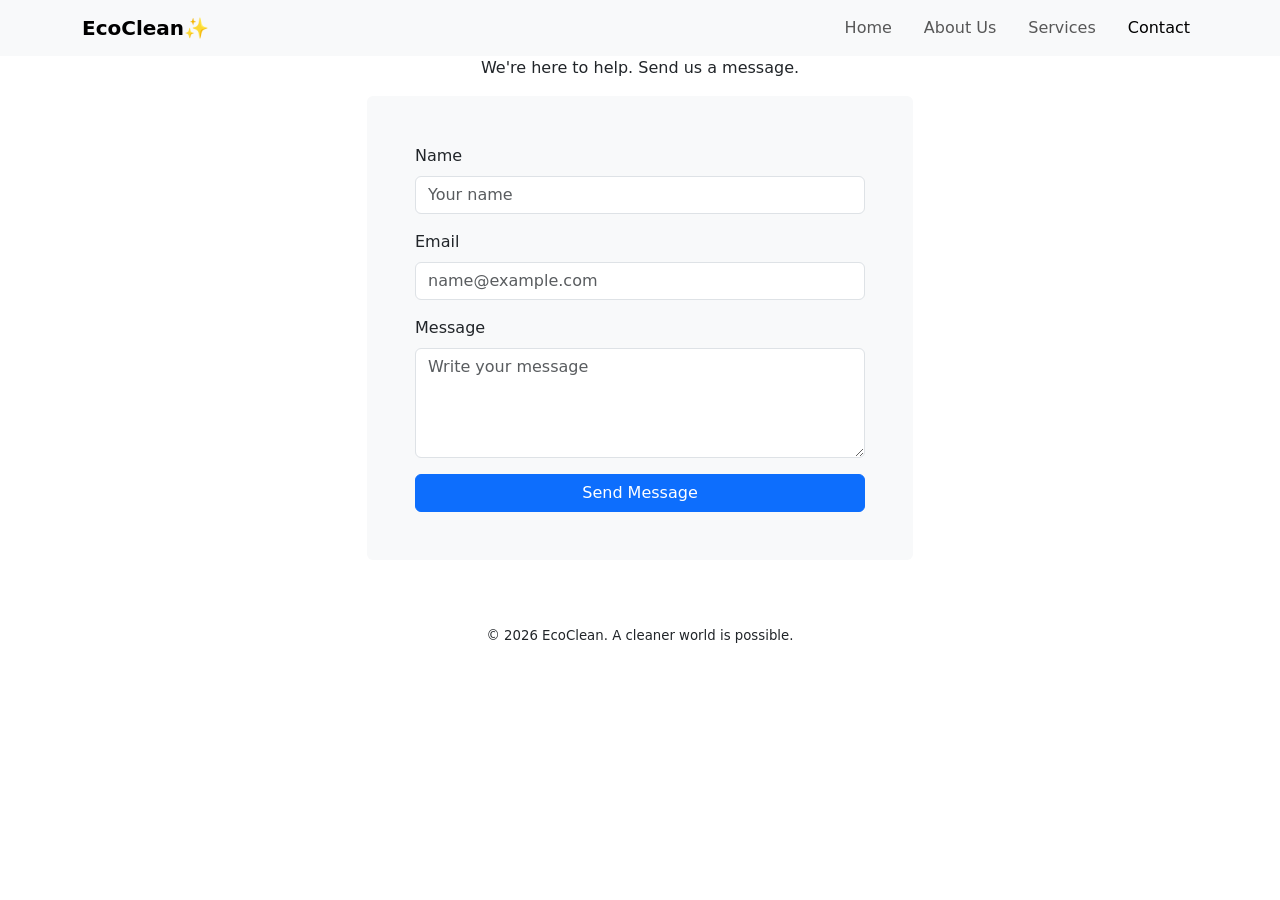
<file: contacto.html>
<!DOCTYPE html>
<html lang="en">
<head>
    <meta charset="UTF-8">
    <meta name="viewport" content="width=device-width, initial-scale=1.0">
    <meta http-equiv="X-UA-Compatible" content="ie=edge">

    <!-- Fuentes y Bootstrap -->
    <link rel="preconnect" href="https://fonts.googleapis.com">
    <link rel="preconnect" href="https://fonts.gstatic.com" crossorigin>
    <link href="https://fonts.googleapis.com/css2?family=Poppins:wght@400;700&display=swap" rel="stylesheet">
    <link href="https://cdn.jsdelivr.net/npm/bootstrap@5.3.3/dist/css/bootstrap.min.css" rel="stylesheet">
    <link rel="stylesheet" href="https://cdn.jsdelivr.net/npm/bootstrap-icons@1.11.3/font/bootstrap-icons.min.css">

    <!-- CSS propio -->
    <link rel="stylesheet" href="css/style.css">

    <title>Contact - EcoClean</title>
</head>
<body>
    <header>
        <nav class="navbar navbar-expand-lg bg-light fixed-top">
            <div class="container">
                <a class="navbar-brand logo" href="index.html">EcoClean✨</a>
                <button class="navbar-toggler" type="button" data-bs-toggle="collapse" data-bs-target="#navbarNav">
                    <span class="navbar-toggler-icon"></span>
                </button>
                <div class="collapse navbar-collapse" id="navbarNav">
                    <ul class="navbar-nav ms-auto align-items-lg-center gap-lg-3">
                        <li class="nav-item"><a class="nav-link" href="index.html">Home</a></li>
                        <li class="nav-item"><a class="nav-link" href="nosotros.html">About Us</a></li>
                        <li class="nav-item"><a class="nav-link" href="servicios.html">Services</a></li>
                        <li class="nav-item"><a class="nav-link active" href="contacto.html">Contact</a></li>
                    </ul>
                </div>
            </div>
        </nav>
    </header>

    <main class="page-section">
        <div class="container">
            <div class="text-center">
                <h1 class="section-title">Contact Us</h1>
                <p class="section-subtitle">We're here to help. Send us a message.</p>
            </div>
            <div class="row justify-content-center">
                <div class="col-12 col-md-8 col-lg-6">
                    <div class="bg-light p-4 p-md-5 rounded">
                        <form action="#" method="post">
                            <div class="mb-3">
                                <label class="form-label">Name</label>
                                <input type="text" class="form-control" placeholder="Your name" required>
                            </div>
                            <div class="mb-3">
                                <label class="form-label">Email</label>
                                <input type="email" class="form-control" placeholder="name@example.com" required>
                            </div>
                            <div class="mb-3">
                                <label class="form-label">Message</label>
                                <textarea class="form-control" rows="4" placeholder="Write your message" required></textarea>
                            </div>
                            <div class="d-grid">
                                <button type="submit" class="btn btn-primary">Send Message</button>
                            </div>
                        </form>
                    </div>
                </div>
            </div>
        </div>
    </main>

    <footer class="footer pt-5"> 
        <div class="container"> 
            <div class="text-center py-3"> 
                <small>&copy; <span id="current-year"></span> EcoClean. A cleaner world is possible.</small> 
            </div> 
        </div> 
    </footer>

    <script src="https://cdn.jsdelivr.net/npm/bootstrap@5.3.3/dist/js/bootstrap.bundle.min.js"></script>
    <script>
        document.getElementById('current-year').textContent = new Date().getFullYear();
    </script>

    <!-- Botón para volver arriba -->
    <button type="button" class="btn btn-green btn-lg position-fixed bottom-0 end-0 m-3" id="btnTop" title="Back to top">
        <i class="bi bi-arrow-up"></i>
    </button>

    <script src="js/app.js"></script>
</body>
</html>
</file>
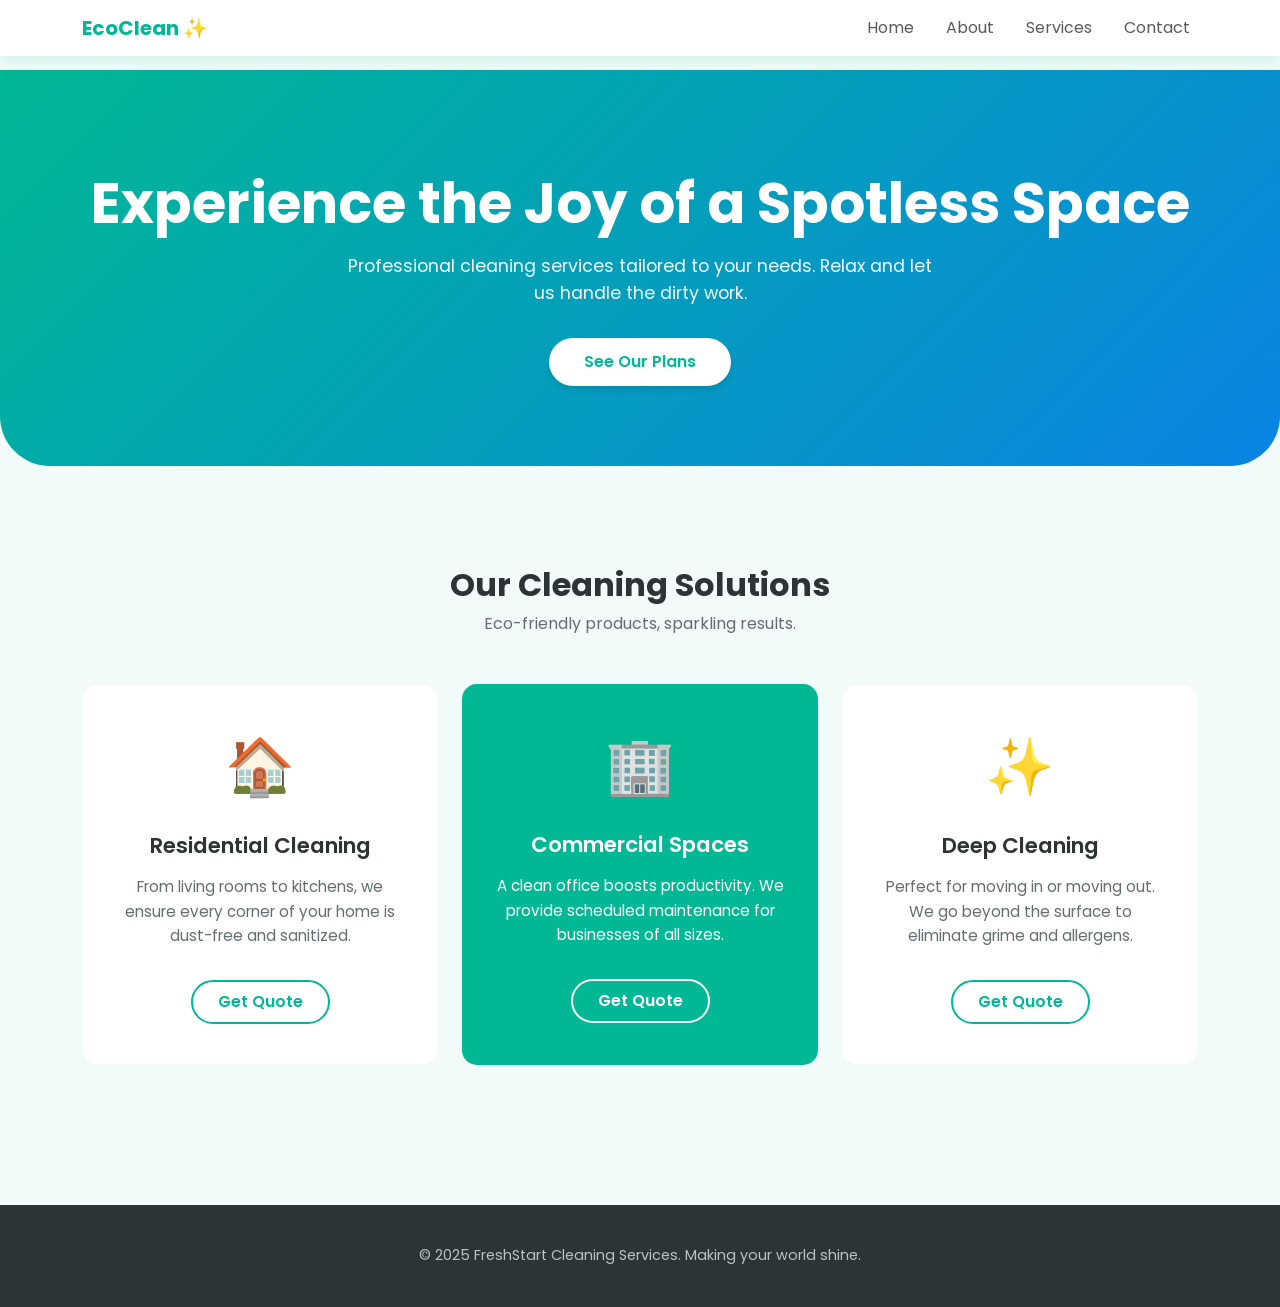
<file: servicios.html>
<!DOCTYPE html>
<html lang="es-Cl">
<head>
    <meta charset="UTF-8">
    <meta name="viewport" content="width=device-width, initial-scale=1.0">
    <title>Servicios</title>
    <link href="https://fonts.googleapis.com/css2?family=Poppins:wght@300;400;600;700&display=swap" rel="stylesheet">
    <link href="https://cdn.jsdelivr.net/npm/bootstrap@5.3.8/dist/css/bootstrap.min.css" rel="stylesheet" integrity="sha384-sRIl4kxILFvY47J16cr9ZwB07vP4J8+LH7qKQnuqkuIAvNWLzeN8tE5YBujZqJLB" crossorigin="anonymous">    <!-- 3. Tu CSS BEM -->
    <link rel="stylesheet" href="https://cdn.jsdelivr.net/npm/bootstrap-icons@1.11.1/font/bootstrap-icons.css">
    <link rel="stylesheet" href="css/styles-servicios.css">
</head>
<body>

    <!-- NAVEGACIÓN -->
    <nav class="navbar navbar-expand-lg fixed-top nav-custom">
        <div class="container">
            <!-- Nombre de la empresa -->
            <a class="navbar-brand nav-custom__logo" href="./index.html">EcoClean ✨</a>
            <button class="navbar-toggler" type="button" data-bs-toggle="collapse" data-bs-target="#navbarNav">
                <span class="navbar-toggler-icon"></span>
            </button>
            <div class="collapse navbar-collapse" id="navbarNav">
                    <ul class="navbar-nav ms-auto align-items-lg-center gap-lg-3">

                        <li class="nav-item">
                            <a class="nav-link" href="./index.html">Home</a>
                        </li>

                        <li class="nav-item">
                            <a class="nav-link" href="nosotros.html">About</a>
                        </li>

                        <li class="nav-item">
                            <a class="nav-link" href="./servicios.html">Services</a>
                        </li>

                        <li class="nav-item">
                            <a class="nav-link" href="./index.html#contact">Contact</a>
                        </li>

                    </ul>
            </div>
        </div>
    </nav>

    <!-- HERO SECTION: Mensaje de limpieza -->
    <header class="hero-section">
        <div class="container text-center">
            <h1 class="hero-section__title">Experience the Joy of a Spotless Space</h1>
            <p class="hero-section__subtitle">
                Professional cleaning services tailored to your needs. 
                Relax and let us handle the dirty work.
            </p>
            <a href="#services-grid" class="btn btn-light hero-section__cta">See Our Plans</a>
        </div>
    </header>

    <!-- SECCIÓN DE SERVICIOS -->
    <section id="services-grid" class="services-area">
        <div class="container">
            <div class="text-center mb-5">
                <h2 class="section-header">Our Cleaning Solutions</h2>
                <p class="section-header__sub">Eco-friendly products, sparkling results.</p>
            </div>

            <div class="row g-4">
                
                <!-- Servicio 1: Limpieza Residencial -->
                <div class="col-12 col-md-6 col-lg-4">
                    <article class="service-card">
                        <div class="service-card__icon">🏠</div>
                        <h3 class="service-card__title">Residential Cleaning</h3>
                        <p class="service-card__desc">
                            From living rooms to kitchens, we ensure every corner of your home is dust-free and sanitized.
                        </p>
                        <button class="service-card__btn">Get Quote</button>
                    </article>
                </div>

                <!-- Servicio 2: Limpieza de Oficinas (Destacado) -->
                <div class="col-12 col-md-6 col-lg-4">
                    <!-- BEM Modificador: service-card--featured -->
                    <article class="service-card service-card--featured">
                        <div class="service-card__icon">🏢</div>
                        <h3 class="service-card__title">Commercial Spaces</h3>
                        <p class="service-card__desc">
                            A clean office boosts productivity. We provide scheduled maintenance for businesses of all sizes.
                        </p>
                        <!-- BEM Modificador Botón: service-card__btn--light -->
                        <button class="service-card__btn service-card__btn--light">Get Quote</button>
                    </article>
                </div>

                <!-- Servicio 3: Limpieza Profunda -->
                <div class="col-12 col-md-6 col-lg-4">
                    <article class="service-card">
                        <div class="service-card__icon">✨</div>
                        <h3 class="service-card__title">Deep Cleaning</h3>
                        <p class="service-card__desc">
                            Perfect for moving in or moving out. We go beyond the surface to eliminate grime and allergens.
                        </p>
                        <button class="service-card__btn">Get Quote</button>
                    </article>
                </div>

            </div>
        </div>
    </section>

    <!-- FOOTER -->
    <footer class="site-footer">
        <div class="container text-center">
            <p class="site-footer__text">
                &copy; 2025 FreshStart Cleaning Services. Making your world shine.
            </p>
        </div>
    </footer>
    <!-- Botón para volver arriba -->
    <button type="button" class="btn btn-green btn-lg position-fixed bottom-0 end-0 m-3" id="btnTop" title="Volver arriba">
        <i class="bi bi-arrow-up"></i>
    </button>
    <script src="https://cdn.jsdelivr.net/npm/bootstrap@5.3.8/dist/js/bootstrap.bundle.min.js" integrity="sha384-FKyoEForCGlyvwx9Hj09JcYn3nv7wiPVlz7YYwJrWVcXK/BmnVDxM+D2scQbITxI" crossorigin="anonymous"></script></body>
    <script src="js/app.js"></script>
</html>
</file>
<file: css/style.css>
/* RESET BÁSICO */
* {
    margin: 0;
    padding: 0;
    box-sizing: border-box;
    text-decoration: none;
    list-style: none;
}

.logo {
  font-weight: bold;
}

.hero {
  min-height: 80vh;
  background: linear-gradient(
  to right,
  rgba(1, 179, 157, 0.8),
  rgba(7, 140, 211, 0.9));
  background-repeat: no-repeat;
  position: relative;
  border-radius: 1em;
}

#about {
  min-height: 30vh;
  background-color: #f9f9f9;
  display: flex;
  flex-direction: column;
  justify-content: center;
  align-items: center;
  text-align: center;
}


.icon-box {
  background: #f9f9f9;
  padding: 30px 20px;
  border-radius: 16px;
}

.icon-box:hover {
  transform: translateY(-8px);
}

.icon-img img {
  width: 60px;
  height: 60px;
}

.icon-box h3 {
  font-size: 1.3rem;
  margin-bottom: 10px;  
  color: #555;
}

.icon-box p {
  font-size: 0.95rem;
  color: #555;
}

.btn-green {
  background-color: rgba(1, 179, 157, 0.8);
  color: #fff;
  border-radius: 10px;
  padding: 10px 20px;
}

.btn-green:hover {
  background-color: rgba(1, 87, 77, 0.8);
  color: #fff;
}

.footer {
  font-size: 0.95rem;
}

.footer .accordion-button::after {
  filter: invert(1); 
}

.footer .accordion-button:focus {
  box-shadow: none;
}

.footer .accordion-item {
  border: none;
}
</file>
<file: css/styles-servicios.css>
/* --- CONFIGURACIÓN GLOBAL --- */
:root {
    /* CAMBIO DE PALETA: Colores frescos y de limpieza */
    --color-primary: #00b894; /* Turquesa menta (Fresco) */
    --color-accent: #0984e3;  /* Azul agua (Limpio) */
    --color-dark: #2d3436;
    --color-light: #f1fbf9;   /* Fondo muy suave, casi blanco menta */
    --font-main: 'Poppins', sans-serif;
}

html {
    /* Mejora el scroll a las anclas (#) con un header fijo */
    scroll-padding-top: 70px; 
}

body {
    font-family: var(--font-main);
    color: var(--color-dark);
    background-color: var(--color-light);
    padding-top: 70px;
}

/* --- BLOQUE: PAGE SECTION (Genérico) --- */
.page-section {
    padding: 60px 0;
}

/* --- BLOQUE: ABOUT CONTENT --- */
.about-content {
    max-width: 800px; /* Limita el ancho del texto para mejor legibilidad */
    margin: 0 auto; /* Centra el bloque de texto */
    line-height: 1.8; /* Aumenta el espacio entre líneas */
    font-size: 1.05rem;
}

/* --- BLOQUE: CONTACT AREA --- */
.contact-area {
    padding: 60px 0;
}

/* --- BLOQUE: NAV CUSTOM --- */
.nav-custom {
    background-color: #ffffff;
    box-shadow: 0 4px 15px rgba(0, 184, 148, 0.15); /* Sombra verdosa suave */
}

.nav-custom__logo {
    font-weight: 700;
    color: var(--color-primary) !important;
}

.nav-custom__list .nav-link {
    font-weight: 500;
    color: var(--color-dark);
}

.nav-custom__list .nav-link.active,
.nav-custom__list .nav-link:hover {
    color: var(--color-primary);
}

/* --- BLOQUE: HERO SECTION --- */
.hero-section {
    /* Gradiente fresco: de Turquesa a Azul */
    background: linear-gradient(135deg, var(--color-primary), var(--color-accent));
    color: #ffffff;
    padding: 100px 0 80px;
    margin-bottom: 40px;
    border-bottom-left-radius: 50px; /* Detalle estético curvo */
    border-bottom-right-radius: 50px;
}

.hero-section__title {
    font-weight: 700;
    font-size: 2.5rem;
    margin-bottom: 1rem;
}

.hero-section__subtitle {
    font-weight: 400;
    font-size: 1.1rem;
    opacity: 0.95;
    max-width: 600px;
    margin: 0 auto 2rem auto;
}

.hero-section__cta {
    background-color: #ffffff;
    color: var(--color-primary);
    border: none;
    padding: 12px 35px;
    font-weight: 600;
    border-radius: 50px;
    box-shadow: 0 4px 6px rgba(0,0,0,0.1);
}

.hero-section__cta:hover {
    background-color: #f0f0f0;
    color: var(--color-accent);
    transform: translateY(-2px); /* Pequeña animación */
}

/* --- BLOQUE: SECCIÓN SERVICIOS --- */
.services-area {
    padding: 60px 0;
}

.section-header {
    font-weight: 700;
    color: var(--color-dark);
}

.section-header__sub {
    color: #636e72;
}

/* --- BLOQUE: SERVICE CARD (BEM) --- */
.service-card {
    background-color: #ffffff;
    border-radius: 15px;
    padding: 2.5rem 2rem;
    height: 100%;
    border: 1px solid rgba(0,0,0,0.03);
    transition: transform 0.3s ease, box-shadow 0.3s ease;
    text-align: center; /* Centrado para estilo limpieza */
}

.service-card:hover {
    transform: translateY(-5px);
    box-shadow: 0 15px 30px rgba(0, 184, 148, 0.15); /* Sombra coloreada al hover */
}

/* Elemento: Icono */
.service-card__icon {
    font-size: 3.5rem;
    margin-bottom: 1.5rem;
    display: inline-block;
}

/* Elemento: Título */
.service-card__title {
    font-size: 1.35rem;
    font-weight: 600;
    margin-bottom: 1rem;
    color: var(--color-dark);
}

/* Elemento: Descripción */
.service-card__desc {
    font-size: 0.95rem;
    color: #636e72;
    line-height: 1.6;
    margin-bottom: 2rem;
}

/* Elemento: Botón */
.service-card__btn {
    background: transparent;
    border: 2px solid var(--color-primary);
    color: var(--color-primary);
    padding: 8px 25px;
    border-radius: 50px; /* Botones redondos */
    font-weight: 600;
    cursor: pointer;
    transition: all 0.2s;
}

.service-card__btn:hover {
    background-color: var(--color-primary);
    color: #ffffff;
}

/* --- MODIFICADORES (Variaciones) --- */

/* Modificador del bloque: Tarjeta destacada (Turquesa) */
.service-card--featured {
    background-color: var(--color-primary);
    color: #ffffff;
    border: none;
}

.service-card--featured .service-card__title,
.service-card--featured .service-card__desc {
    color: #ffffff;
}

/* Modificador del botón: versión clara para fondo oscuro */
.service-card__btn--light {
    border-color: #ffffff;
    color: #ffffff;
}

.service-card__btn--light:hover {
    background-color: #ffffff;
    color: var(--color-primary);
}

/* --- BLOQUE: CONTACT FORM & INFO --- */
.contact-form {
    background-color: #ffffff;
    padding: 2.5rem;
    border-radius: 15px;
    border: 1px solid rgba(0,0,0,0.05);
}

.form-control {
    display: block;
    width: 100%;
    padding: 0.8rem 1rem;
    font-size: 1rem;
    font-family: var(--font-main);
    font-weight: 400;
    line-height: 1.5;
    color: var(--color-dark);
    background-color: #fff;
    border: 1px solid #dee2e6;
    border-radius: 8px;
    transition: border-color .15s ease-in-out,box-shadow .15s ease-in-out;
}

.form-control:focus {
    color: var(--color-dark);
    background-color: #fff;
    border-color: var(--color-primary);
    outline: 0;
    box-shadow: 0 0 0 0.25rem rgba(0, 184, 148, 0.25);
}

.contact-info h3 {
    font-weight: 600;
    color: var(--color-dark);
    margin-bottom: 1rem;
}

.contact-info p {
    color: #636e72;
    margin-bottom: 2rem;
}

.info-item {
    display: flex;
    align-items: center;
    margin-bottom: 1rem;
    font-size: 1rem;
}
.info-item i {
    color: var(--color-primary);
    font-size: 1.5rem;
    margin-right: 1rem;
}

/* --- BLOQUE: CTA SECTION --- */
.cta-section {
    padding: 80px 0;
    background: linear-gradient(135deg, var(--color-primary), var(--color-accent));
    color: #ffffff;
}

.cta-section__title {
    font-weight: 700;
    font-size: 2.2rem;
    margin-bottom: 1rem;
}

.cta-section__subtitle {
    font-weight: 400;
    max-width: 500px;
    margin: 0 auto 2rem auto;
    opacity: 0.9;
}

/* --- FOOTER --- */
.site-footer {
    margin-top: 80px;
    padding: 40px 0;
    background-color: var(--color-dark);
    color: #dfe6e9;
}

.site-footer__text {
    margin: 0;
    opacity: 0.8;
    font-size: 0.9rem;
}

/* --- RESPONSIVE --- */
@media (min-width: 992px) {
    .hero-section__title {
        font-size: 3.5rem;
    }
}



/* Color verde personalizado del proyecto */
.btn-green {
    background-color: rgba(1, 179, 157, 0.8);
    color: #fff;
    border-radius: 10px;
    padding: 10px 20px;
    border: none;
    transition: background-color 0.3s ease;
    display: flex;
    align-items: center;
    justify-content: center;
    z-index: 1000; /* Asegura que siempre esté por encima de otros elementos */
}

.btn-green:hover {
    background-color: rgba(1, 87, 77, 0.8);
    color: #fff;
}

/* Ajuste opcional para que el icono se vea bien */
.btn-green i {
    font-size: 1.5rem;
}
</file>
